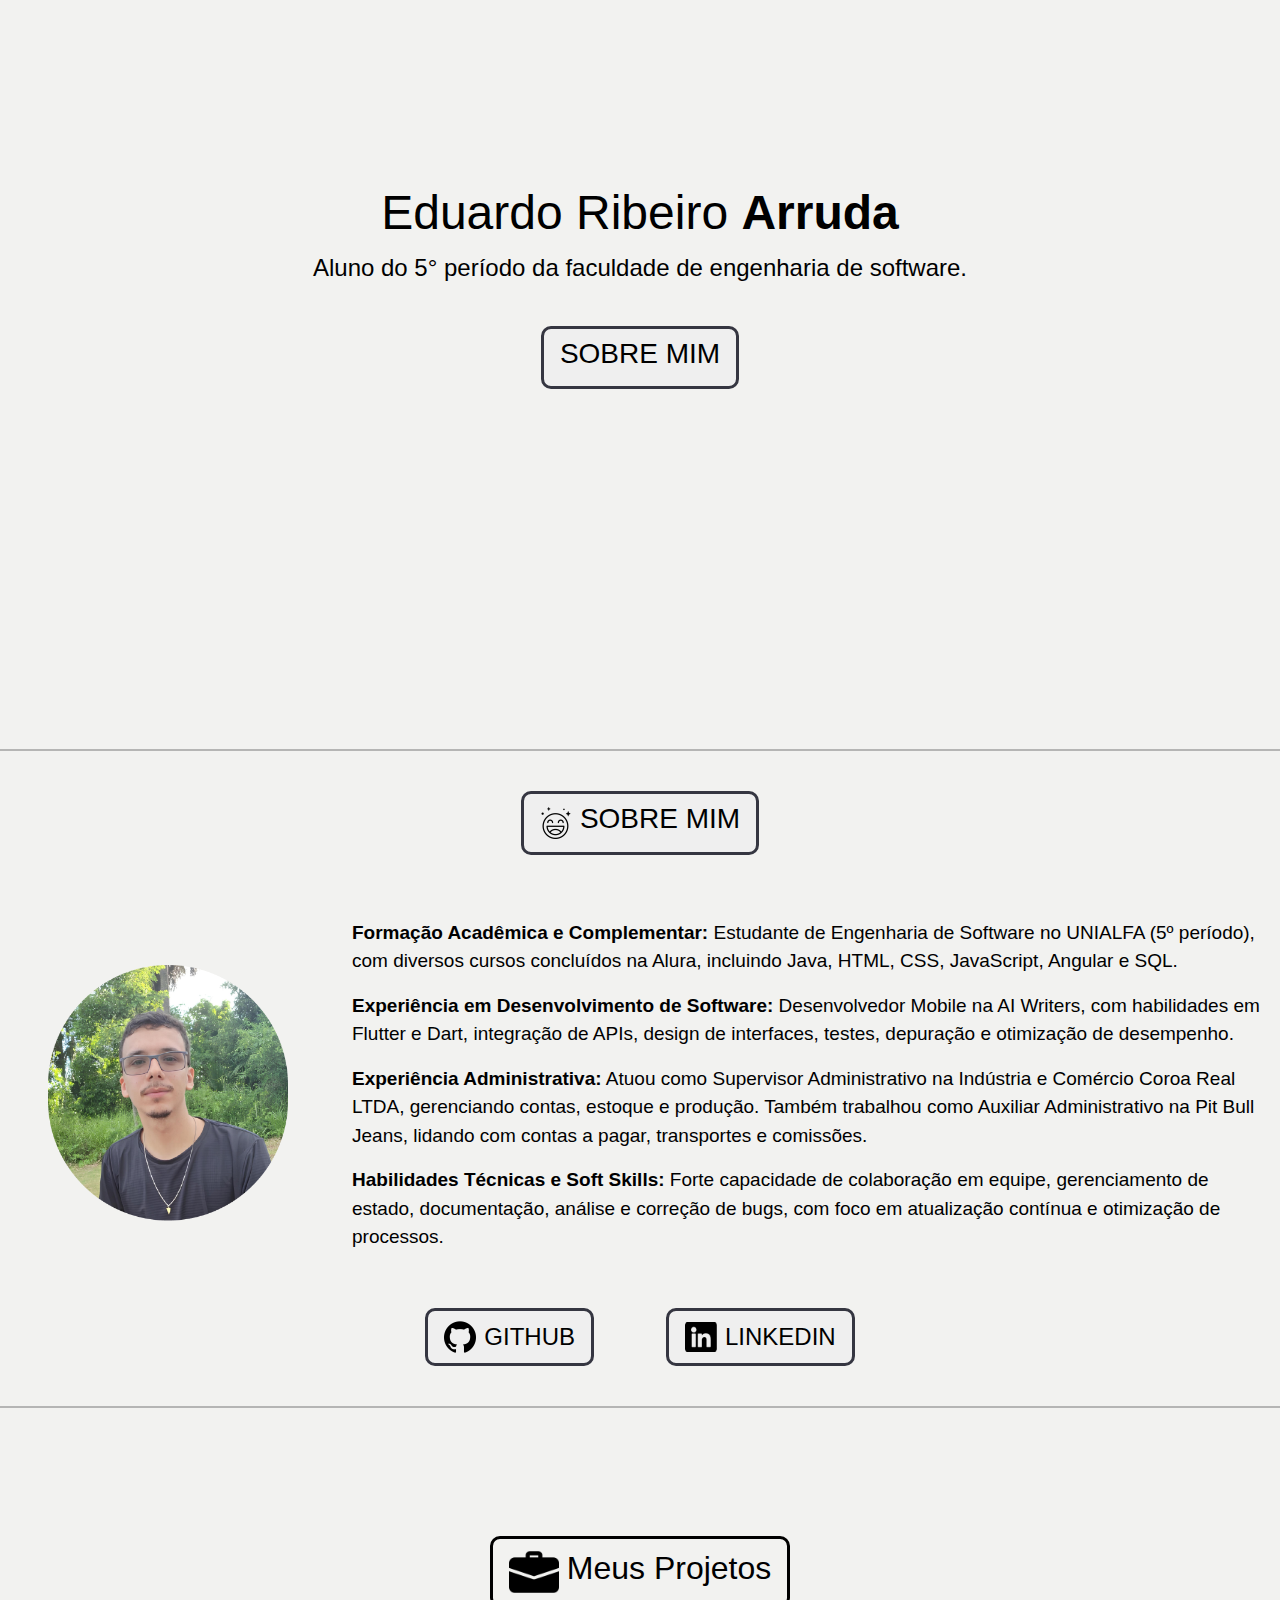
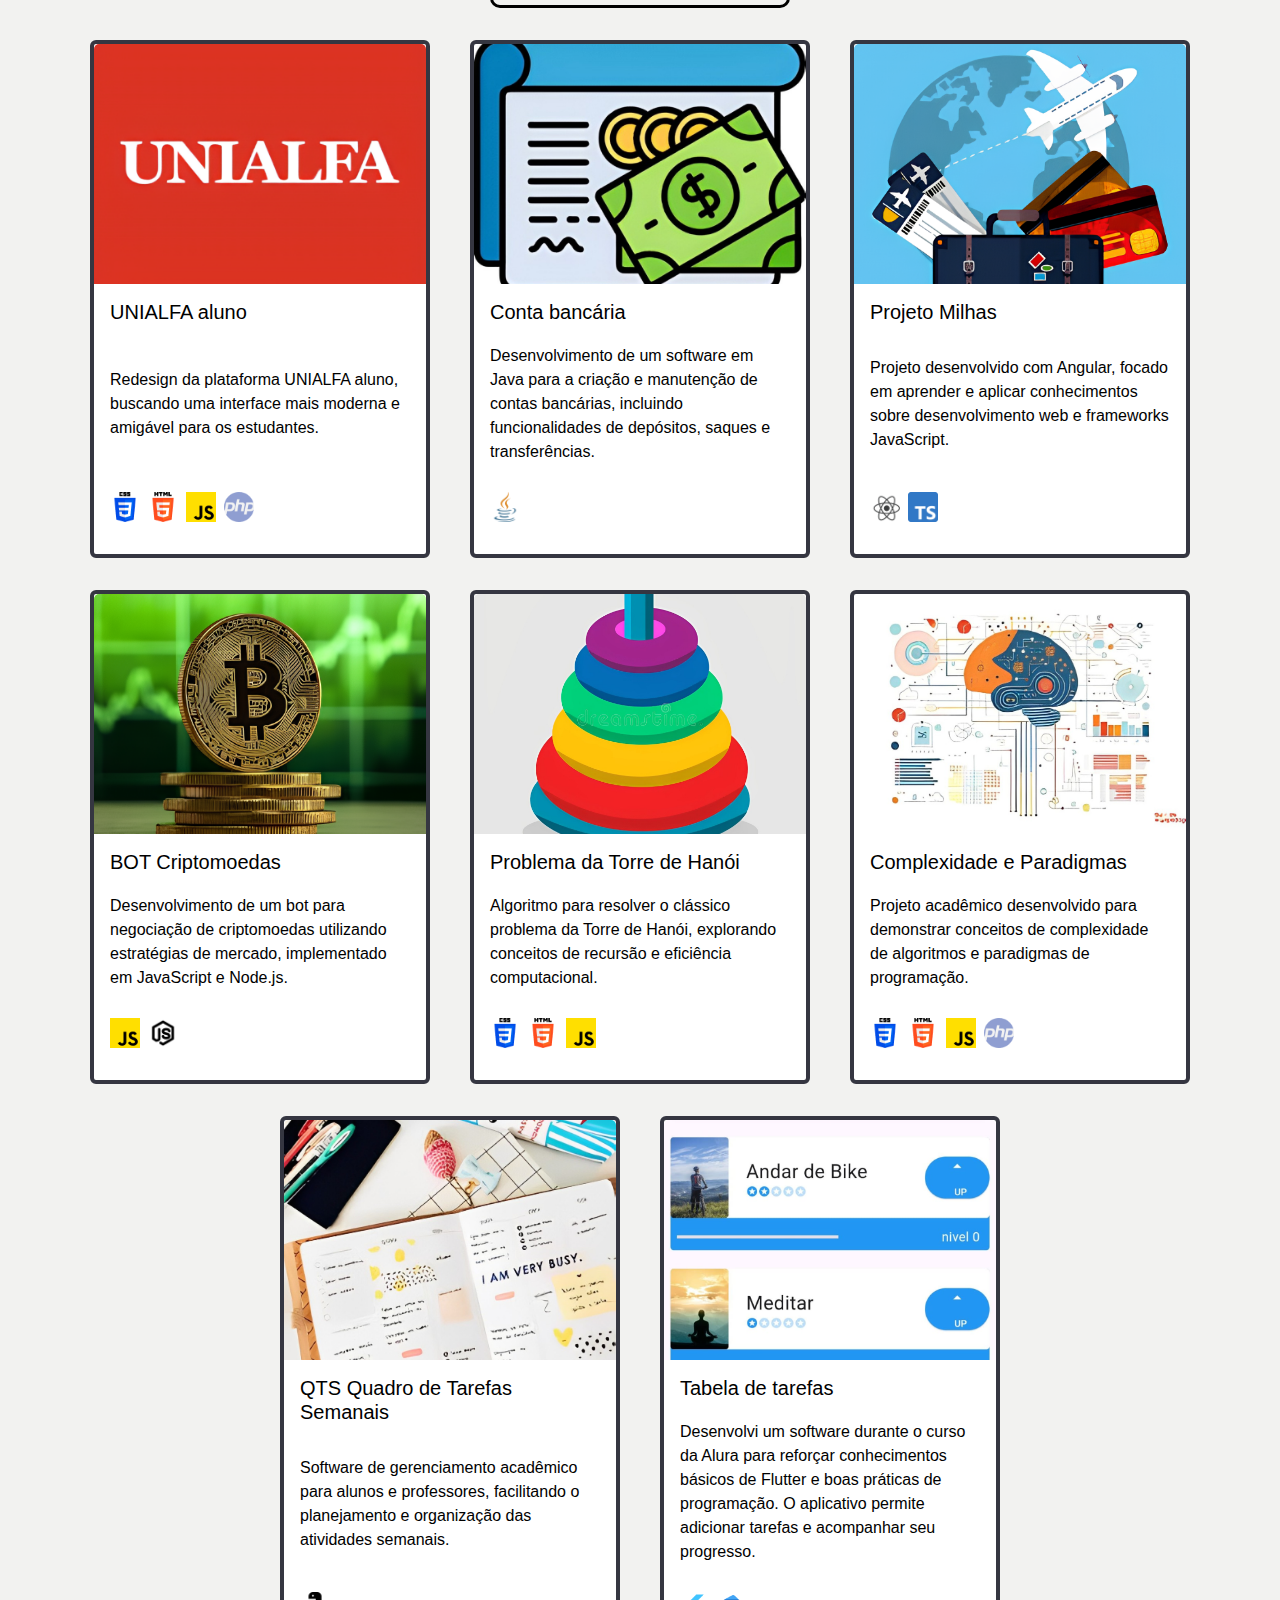
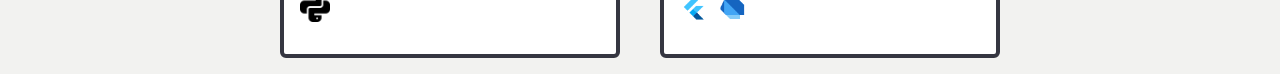
<file: index.html>
<!doctype html>
<html lang="pt">
  <head>
    <meta charset="UTF-8" />
    <meta http-equiv="X-UA-Compatible" content="IE=edge" />
    <meta name="viewport" content="width=device-width, initial-scale=1.0" />
    <link
      href="https://cdn.jsdelivr.net/npm/bootstrap@5.3.3/dist/css/bootstrap.min.css"
      rel="stylesheet"
      integrity="sha384-QWTKZyjpPEjISv5WaRU9OFeRpok6YctnYmDr5pNlyT2bRjXh0JMhjY6hW+ALEwIH"
      crossorigin="anonymous"
    />
    <link rel="stylesheet" href="style.css" />
    <title>Portfólio</title>
  </head>
  <body>
    <div class="inicio">
      <h1 class="titulo">Eduardo Ribeiro <strong>Arruda</strong></h1>
      <p class="textoInicio">
        Aluno do 5° período da faculdade de engenharia de software.
      </p>
      <button class="butonInicio sobreMimBtn">
        <h3>SOBRE MIM</h3>
      </button>
    </div>

    <div id="quemSou" class="quemSou">
      <hr class="linha" />
      <button class="butonInicio sobreMimBtn">
        <img src="img/icone feliz.svg" alt="icone feliz" />
        <h3>SOBRE MIM</h3>
      </button>
      <div class="meio">
        <img class="minhaFoto" src="img/foto dudu.png" alt="minha foto" />
        <ul>
          <li>
            <strong> Formação Acadêmica e Complementar:</strong> Estudante de
            Engenharia de Software no UNIALFA (5º período), com diversos cursos
            concluídos na Alura, incluindo Java, HTML, CSS, JavaScript, Angular
            e SQL.
          </li>
          <li>
            <strong> Experiência em Desenvolvimento de Software:</strong>
            Desenvolvedor Mobile na AI Writers, com habilidades em Flutter e
            Dart, integração de APIs, design de interfaces, testes, depuração e
            otimização de desempenho.
          </li>
          <li>
            <strong> Experiência Administrativa:</strong> Atuou como Supervisor
            Administrativo na Indústria e Comércio Coroa Real LTDA, gerenciando
            contas, estoque e produção. Também trabalhou como Auxiliar
            Administrativo na Pit Bull Jeans, lidando com contas a pagar,
            transportes e comissões.
          </li>
          <li>
            <strong> Habilidades Técnicas e Soft Skills: </strong>Forte
            capacidade de colaboração em equipe, gerenciamento de estado,
            documentação, análise e correção de bugs, com foco em atualização
            contínua e otimização de processos.
          </li>
        </ul>
      </div>
      <div class="githubLinkedinBtn">
        <button class="butonInicio">
          <img src="img/GITHUB .svg" alt="icone GITHUB" />
          <a href="https://github.com/eduardorarruda" target="_blank">GITHUB</a>
        </button>
        <button class="butonInicio ms-3">
          <img src="img/LINKEDIN.png" alt="icone LINKEDIN" />
          <a href="https://www.linkedin.com/in/eduardorarruda/" target="_blank"
            >LINKEDIN</a
          >
        </button>
      </div>
    </div>
    <hr class="linha" />
    <div class="projetos container mt-5">
      <div class="d-flex justify-content-center">
        <button class="tituloProjetos">
          <img
            src="img/mala-de-viagem.png"
            alt="icone feliz"
            class="img-reduzida"
          />
          <h2>Meus Projetos</h2>
        </button>
      </div>

      <div class="row">
        <div class="col-md-4">
          <div
            class="card mb-4"
            data-url="https://github.com/eduardorarruda/Unialfa-Aluno"
          >
            <img
              src="img/UNIALFA MELHORADO 2.png"
              class="card-img-top"
              alt="foto do programa"
            />
            <div class="card-body">
              <h5 class="card-title">UNIALFA aluno</h5>
              <p class="card-text">
                Redesign da plataforma UNIALFA aluno, buscando uma interface
                mais moderna e amigável para os estudantes.
              </p>
              <div class="linguagens">
                <img class="img-ling" src="img/css.png" alt="icone CSS" />
                <img class="img-ling" src="img/html.png" alt="icone HTML" />
                <img
                  class="img-ling"
                  src="img/java scripit.png"
                  alt="icone JavaScript"
                />
                <img class="img-ling" src="img/php.png" alt="icone php" />
              </div>
            </div>
          </div>
        </div>
        <div class="col-md-4">
          <div
            class="card mb-4"
            data-url="https://github.com/eduardorarruda/conta-bancaria"
          >
            <img
              src="img/Conta bancaria.png"
              class="card-img-top"
              alt="foto do programa"
            />
            <div class="card-body">
              <h5 class="card-title">Conta bancária</h5>
              <p class="card-text">
                Desenvolvimento de um software em Java para a criação e
                manutenção de contas bancárias, incluindo funcionalidades de
                depósitos, saques e transferências.
              </p>
              <div class="linguagens">
                <img class="img-ling" src="img/java.png" alt="icone java " />
              </div>
            </div>
          </div>
        </div>
        <div class="col-md-4">
          <div
            class="card mb-4"
            data-url="https://github.com/eduardorarruda/Projeto-milhas"
          >
            <img
              src="img/projeto milhas.png"
              class="card-img-top"
              alt="foto do programa"
            />
            <div class="card-body">
              <h5 class="card-title">Projeto Milhas</h5>
              <p class="card-text">
                Projeto desenvolvido com Angular, focado em aprender e aplicar
                conhecimentos sobre desenvolvimento web e frameworks JavaScript.
              </p>
              <div class="linguagens">
                <img class="img-ling" src="img/react.png" alt="icone react " />
                <img
                  class="img-ling"
                  src="img/typescript.png"
                  alt="icone typescript "
                />
              </div>
            </div>
          </div>
        </div>

        <div class="col-md-4">
          <div
            class="card mb-4"
            data-url="https://github.com/eduardorarruda/BOT-criptomoedas"
          >
            <img
              src="img/bot crypto.png"
              class="card-img-top"
              alt="foto do programa"
            />
            <div class="card-body">
              <h5 class="card-title">BOT Criptomoedas</h5>
              <p class="card-text">
                Desenvolvimento de um bot para negociação de criptomoedas
                utilizando estratégias de mercado, implementado em JavaScript e
                Node.js.
              </p>
              <div class="linguagens">
                <img
                  class="img-ling"
                  src="img/java scripit.png"
                  alt="icone javascripit "
                />
                <img
                  class="img-ling"
                  src="img/nodejs.png"
                  alt="icone nodejs "
                />
              </div>
            </div>
          </div>
        </div>
        <div class="col-md-4">
          <div
            class="card mb-4"
            data-url="https://github.com/eduardorarruda/problema-da-torre-de-hanoi"
          >
            <img
              src="img/torre.png"
              class="card-img-top"
              alt="foto do programa"
            />
            <div class="card-body">
              <h5 class="card-title">Problema da Torre de Hanói</h5>
              <p class="card-text">
                Algoritmo para resolver o clássico problema da Torre de Hanói,
                explorando conceitos de recursão e eficiência computacional.
              </p>
              <div class="linguagens">
                <img class="img-ling" src="img/css.png" alt="icone CSS" />
                <img class="img-ling" src="img/html.png" alt="icone HTML" />
                <img
                  class="img-ling"
                  src="img/java scripit.png"
                  alt="icone JavaScript"
                />
              </div>
            </div>
          </div>
        </div>
        <div class="col-md-4">
          <div
            class="card mb-4"
            data-url="https://github.com/eduardorarruda/Projeto-para-as-aulas-de-Complexidade-e-Paradigmas"
          >
            <img
              src="img/paradigma e coplexidade.png"
              class="card-img-top"
              alt="foto do programa"
            />
            <div class="card-body">
              <h5 class="card-title">Complexidade e Paradigmas</h5>
              <p class="card-text">
                Projeto acadêmico desenvolvido para demonstrar conceitos de
                complexidade de algoritmos e paradigmas de programação.
              </p>
              <div class="linguagens">
                <img class="img-ling" src="img/css.png" alt="icone CSS" />
                <img class="img-ling" src="img/html.png" alt="icone HTML" />
                <img
                  class="img-ling"
                  src="img/java scripit.png"
                  alt="icone JavaScript"
                />
                <img class="img-ling" src="img/php.png" alt="icone php" />
              </div>
            </div>
          </div>
        </div>
        <div class="col-md-4">
          <div
            class="card mb-4"
            data-url="https://github.com/eduardorarruda/QTS-Quadro-de-tarefas-semanais-"
          >
            <img
              src="img/qts.png"
              class="card-img-top"
              alt="foto do programa"
            />
            <div class="card-body">
              <h5 class="card-title">QTS Quadro de Tarefas Semanais</h5>
              <p class="card-text">
                Software de gerenciamento acadêmico para alunos e professores,
                facilitando o planejamento e organização das atividades
                semanais.
              </p>
              <div class="linguagens">
                <img class="img-ling" src="img/python.png" alt="icone python" />
              </div>
            </div>
          </div>
        </div>
        <div class="col-md-4">
          <div
            class="card mb-4"
            data-url="https://github.com/eduardorarruda/tabela-de-tarefas-"
          >
            <img
              src="img/appFlutter.jfif"
              class="card-img-top"
              alt="foto do programa"
            />
            <div class="card-body">
              <h5 class="card-title">Tabela de tarefas</h5>
              <p class="card-text">
                Desenvolvi um software durante o curso da Alura para reforçar
                conhecimentos básicos de Flutter e boas práticas de programação.
                O aplicativo permite adicionar tarefas e acompanhar seu
                progresso.
              </p>
              <div class="linguagens">
                <img
                  class="img-ling"
                  src="img/flutter.png"
                  alt="icone flutter"
                />
                <img class="img-ling" src="img/dart.png" alt="icone dart" />
              </div>
            </div>
          </div>
        </div>
      </div>
    </div>

    <script
      src="https://cdn.jsdelivr.net/npm/bootstrap@5.3.3/dist/js/bootstrap.bundle.min.js"
      integrity="sha384-YvpcrYf0tY3lHB60NNkmXc5s9fDVZLESaAA55NDzOxhy9GkcIdslK1eN7N6jIeHz"
      crossorigin="anonymous"
    ></script>
    <script>
      document.addEventListener("DOMContentLoaded", function () {
        const cards = document.querySelectorAll(".card");

        cards.forEach((card) => {
          card.addEventListener("click", function () {
            const url = card.getAttribute("data-url");
            if (url) {
              window.open(url, "_blank");
            }
          });
        });

        document
          .querySelector(".inicio .sobreMimBtn")
          .addEventListener("click", function () {
            document
              .getElementById("quemSou")
              .scrollIntoView({ behavior: "smooth" });
          });
      });
    </script>
  </body>
</html>
</file>
<file: style.css>
:root {
  --azul-escuro: #353641;
  --cinza-claro: #caccc3;
  --cinza-medio: #d7d9d2;
  --cinza-claro-2: #e5e6e1;
  --branco: #f2f2f0;
  --preto: #000000;
}

body {
  background-color: var(--branco);
  color: var(--preto);
  font-family: "Roboto", sans-serif;
}

.inicio {
  width: 100%;
  height: 100%;
  text-align: center;
  display: flex;
  justify-content: center;
  flex-direction: column;
  align-items: center;
  margin-top: 11rem;
  font-size: 1.5rem;
}

.titulo {
  font-size: 3rem;
  margin: 0.5rem;
  color: var(--preto);
}

.inicio > strong {
  color: var(--preto);
}

.butonInicio {
  color: var(--preto);
  border: solid var(--azul-escuro);
  border-radius: 10px;
  margin: 1.5rem;
  display: flex;
  align-items: center;
  gap: 0.5rem;
  padding: 0.5rem 1rem;
}

.butonInicio img {
  width: 2rem;
  filter: invert(0);
}

.butonInicio span {
  font-size: 1.5rem;
}

.quemSou {
  display: flex;
  flex-direction: column;
  margin-top: 20rem;
  align-items: center;
  font-size: 1.5rem;
}

.quemSou .sobreMimBtn {
  width: auto;
}

.meio {
  display: flex;
  align-items: center;
  margin-top: 1.5rem;
}

.meio > img {
  width: 15rem;
  height: auto;
  margin: 3rem;
}

.meio > ul {
  list-style-type: none;
  padding: 0;
}

.meio > ul > li {
  margin: 1rem;
  color: var(--preto);
  font-size: 19px;
}

.githubLinkedinBtn {
  display: flex;
  gap: 2rem;
}

.githubLinkedinBtn a {
  color: var(--preto);
  text-decoration: none;
}

.projetos .row {
  display: flex;
  flex-wrap: wrap;
  gap: 1rem;
  justify-content: center;
}

.projetos .col-md-4 {
  flex: 0 0 calc(33.3333% - 1rem);
  max-width: calc(33.3333% - 1rem);
  margin-bottom: 1rem;
  text-align: left;
}

.projetos .card {
  color: var(--preto);
  border: 4px solid var(--azul-escuro);
  height: 100%;
}

.projetos .card-body {
  display: flex;
  flex-direction: column;
  justify-content: space-between;
}

.linguagens {
  display: flex;
  gap: 0.5rem;
  margin-bottom: 1rem;
}

.img-ling {
  width: 30px;
  height: 30px;
}

.projetos .card-title {
  color: var(--preto);
}

.projetos .card-img-top {
  width: 100%;
  height: 15rem;
  object-fit: cover;
}

.tituloProjetos {
  text-align: center;
  margin-bottom: 2rem;
  margin-top: 5rem;
  font-size: 2rem;
  color: var(--preto);
  display: flex;
  align-items: center;
  gap: 0.5rem;
  padding: 0.5rem 1rem;
  border: none;
  background: none;
  border: solid var(--preto);
  border-radius: 10px;
}
.img-reduzida {
  width: 50px;
  height: auto;
}
.linha {
  width: 110%;
  align-items: left;
  border: 1px solid var(--preto);
}

@media (max-width: 992px) {
  .projetos .col-md-4 {
    flex: 0 0 calc(50% - 1rem);
    max-width: calc(50% - 1rem);
  }
}

@media (max-width: 767.98px) {
  .projetos .col-md-4 {
    flex: 0 0 100%;
    max-width: 100%;
  }
}
</file>
